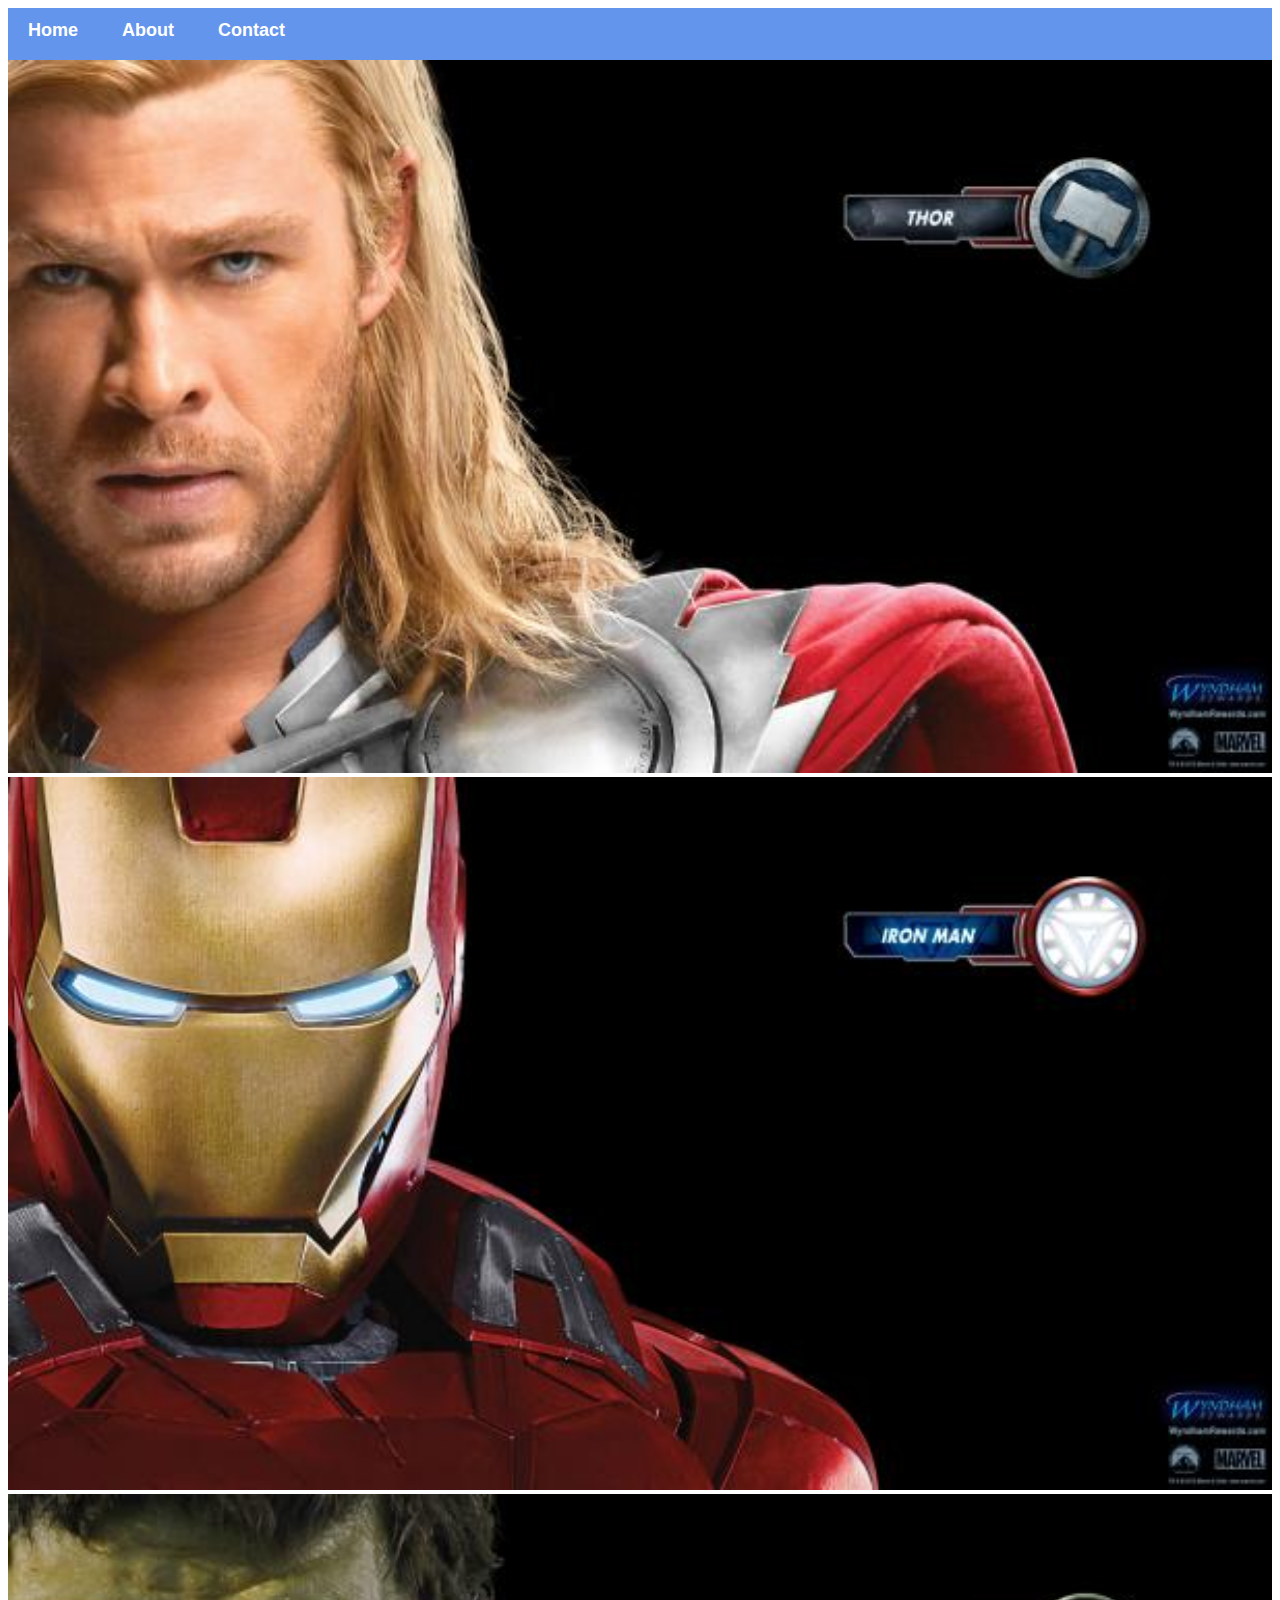
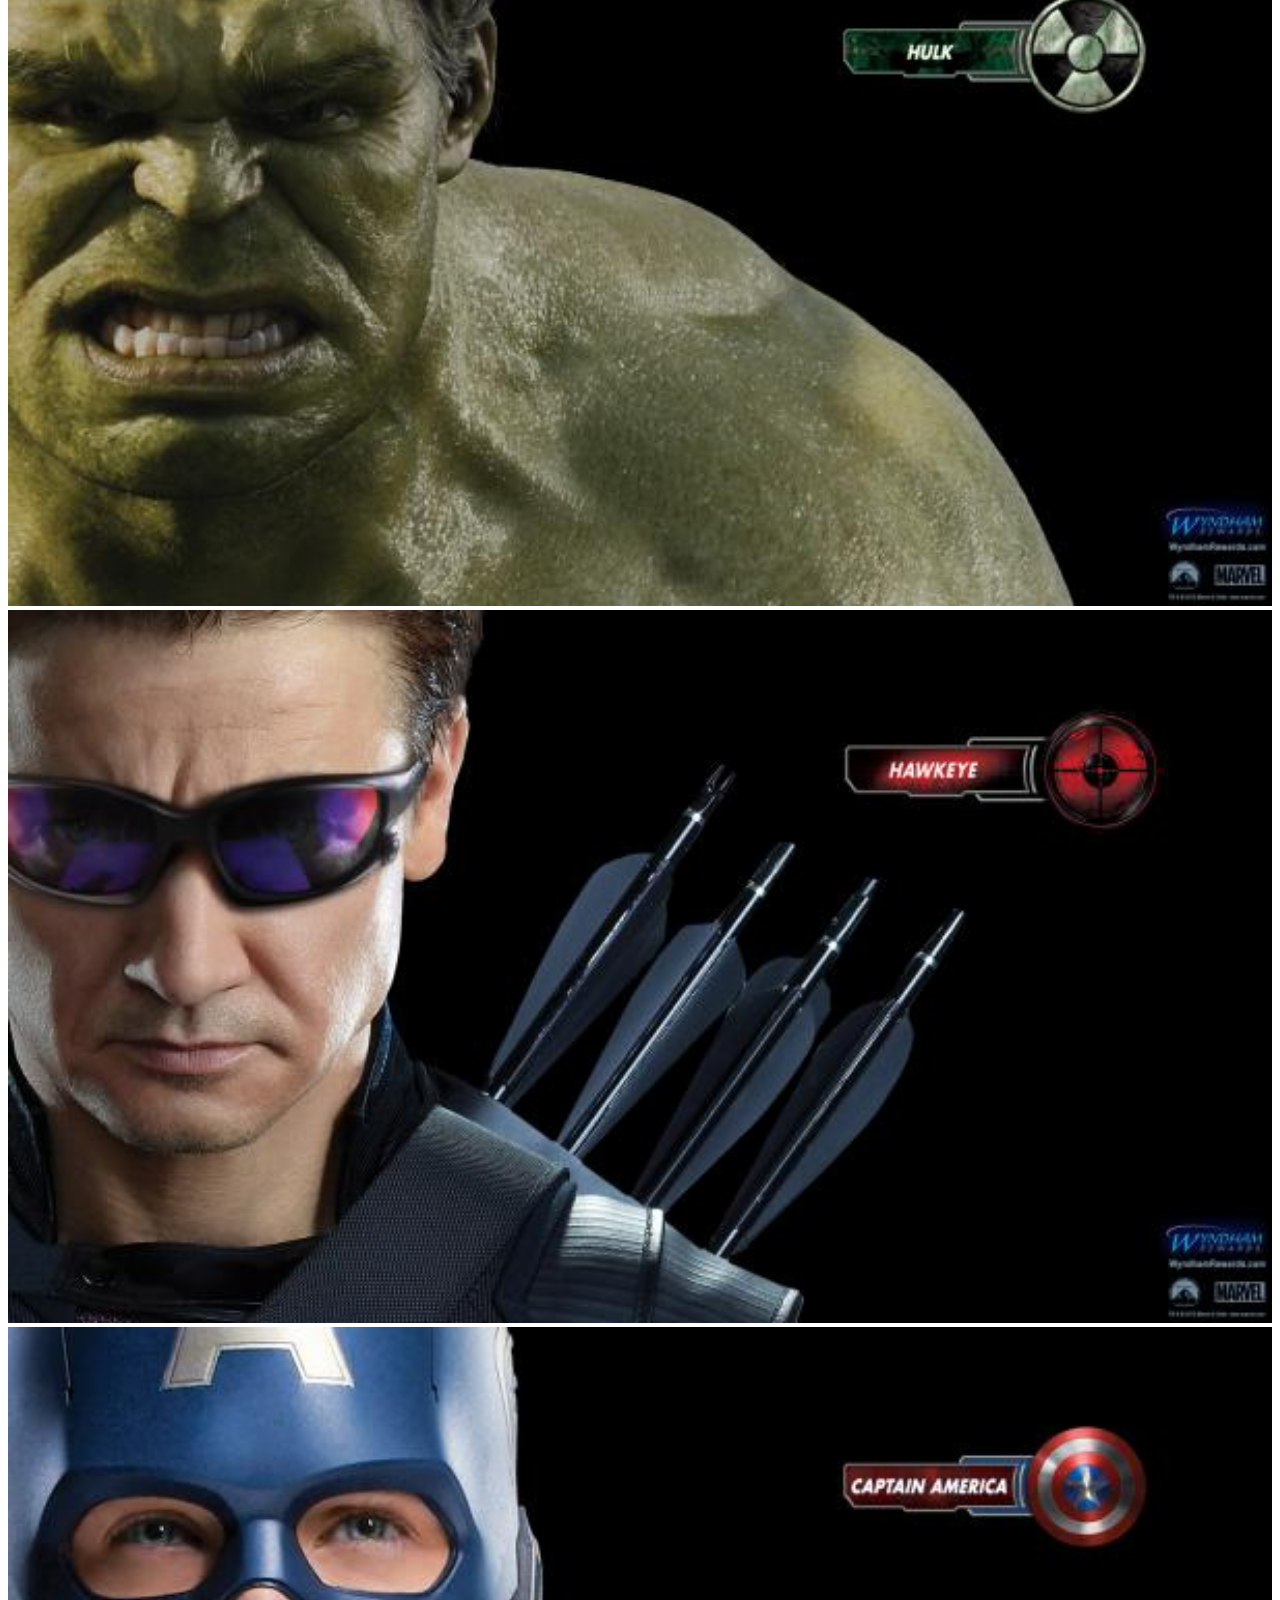
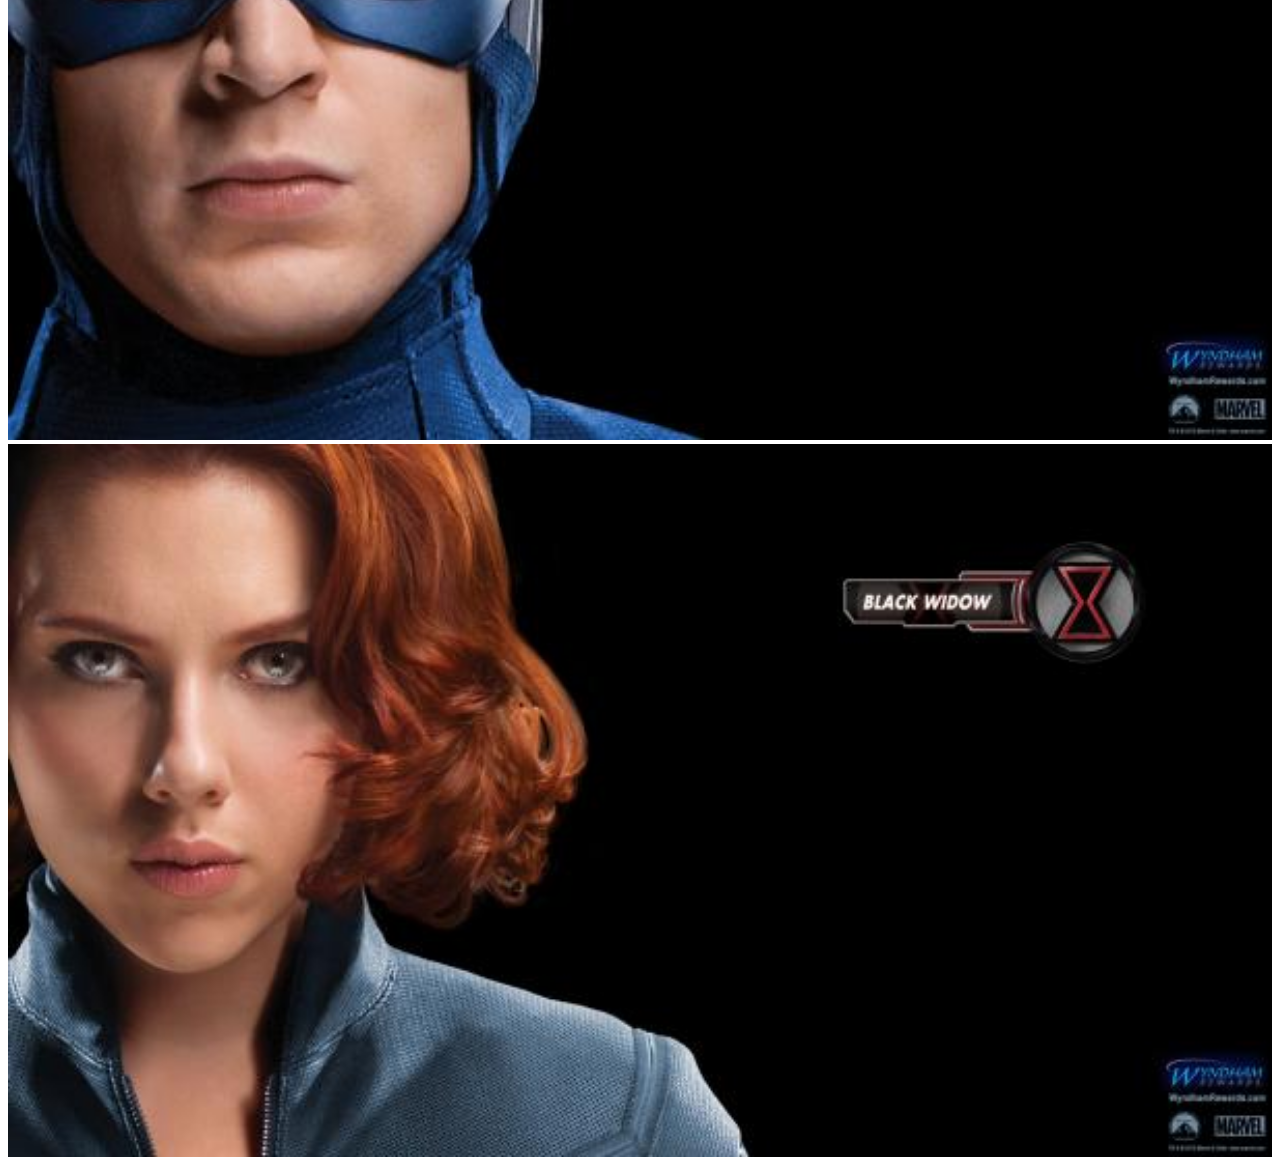
<file: index.html>
<!DOCTYPE html>
<html>
    <head>
        <link rel="stylesheet" href="style.css">
    </head>
    <body>
        <div id="menu">
            <a href="index.html">Home</a>
            <a href="about.html">About</a>
            <a href="contact.html">Contact</a>
      </div>
      <div class="gallery">
            <a href="avenger-1.html"><img src="images/avengers_01.jpg"></a>
            <a href="avenger-2.html"><img src="images/avengers_02.jpg"></a>
            <a href="avenger-3.html"><img src="images/avengers_03.jpg"></a>
            <a href="avenger-4.html"><img src="images/avengers_04.jpg"></a>
            <a href="avenger-5.html"><img src="images/avengers_05.jpg"></a>
            <a href="avenger-6.html"><img src="images/avengers_06.jpg"></a>
           
        </div>
     </body>
</html>
</file>
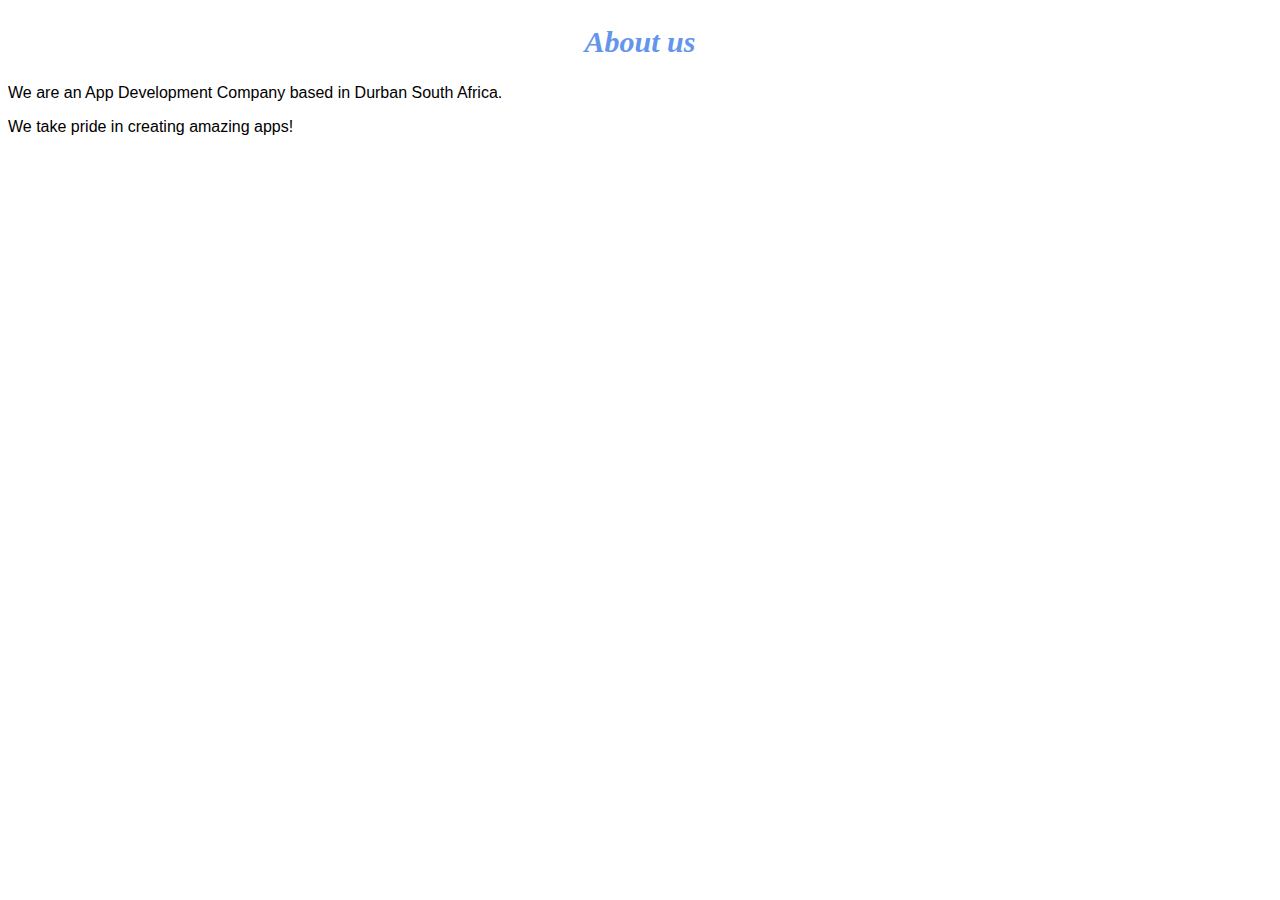
<file: about.html>
<!DOCTYPE html>
<html> 
    <head>
        <link rel="stylesheet"href="style.css">
</head>
<body>
    <h2>About us</h2>
    <p>We are an App Development Company based in Durban South Africa.</p>
    <p>We take pride in creating amazing apps!</p>
    
    
</html>
</file>
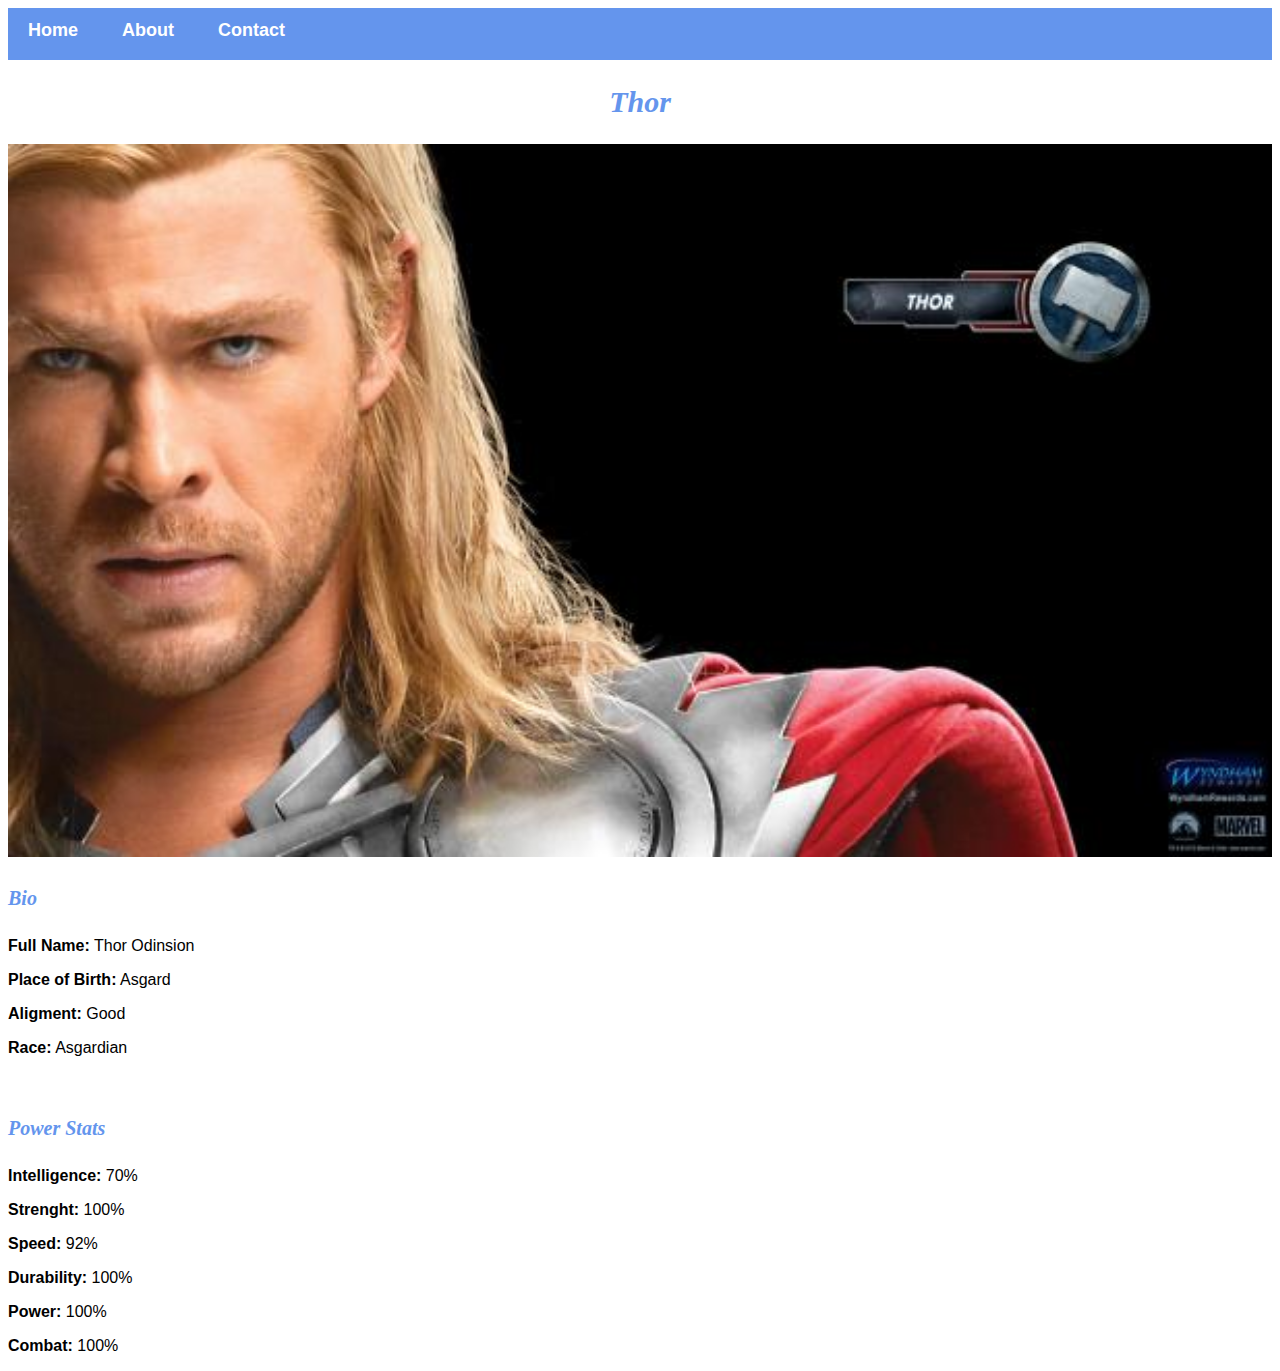
<file: avenger-1.html>
<!DOCTYPE html>
<html> 
    <head>
        <link rel="stylesheet"href="style.css">
</head>
<body>
    <div id="menu">
        <a href="index.html">Home</a>
        <a href="about.html">About</a>
        <a href="contact.html">Contact</a>
  </div>
    <h2>Thor</h2>
    <div class="gallery">
        <a href="avenger-1.html"><img src="images/avengers_01.jpg" /></a>
    </div>
    <h4>Bio</h4>
    <p><b>Full Name:</b> Thor Odinsion</p>
    <p><b>Place of Birth:</b> Asgard</p>
    <p><b>Aligment:</b> Good</p>
    <p><b>Race:</b> Asgardian</p>
    <br/>
    <h4>Power Stats</h4>
    <p><b>Intelligence:</b> 70%</p>
    <p><b>Strenght:</b> 100%</p>
    <p><b>Speed:</b> 92%</p>
    <p><b>Durability:</b> 100%</p>
    <p><b>Power:</b> 100%</p>
    <p><b>Combat:</b> 100%</p>
  </body>
</html>
</file>
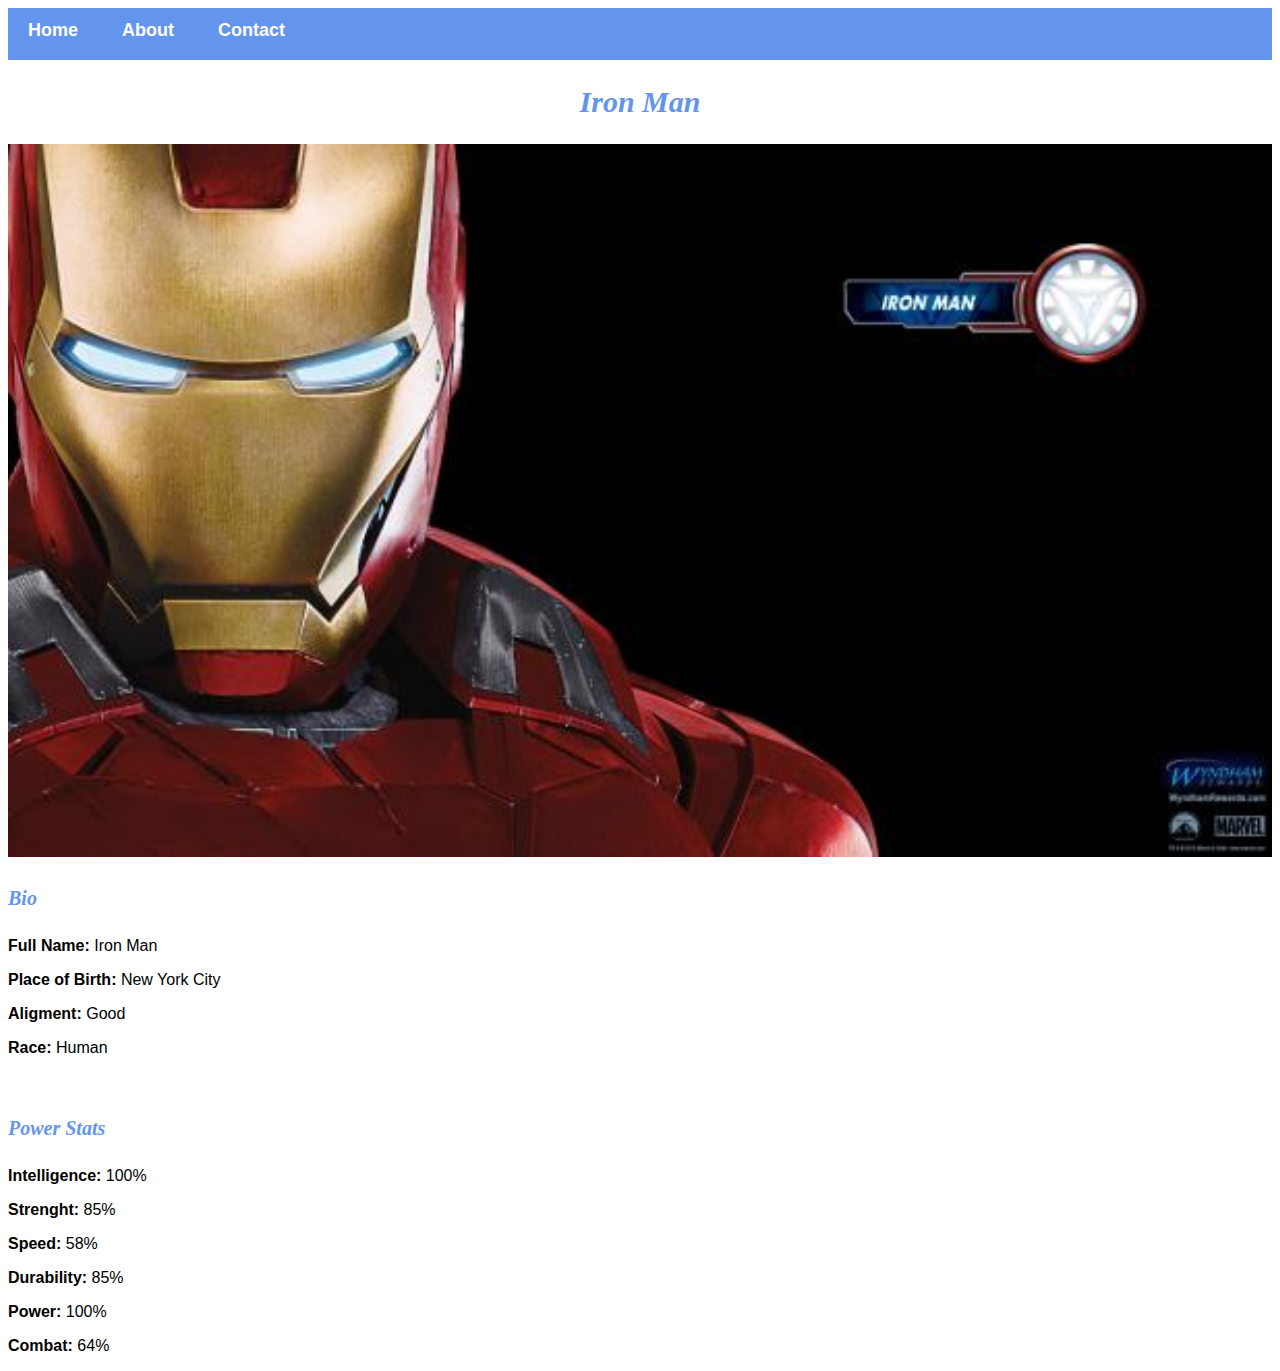
<file: avenger-2.html>
<!DOCTYPE html>
<html> 
    <head>
        <link rel="stylesheet"href="style.css">
</head>
<body>
    <div id="menu">
        <a href="index.html">Home</a>
        <a href="about.html">About</a>
        <a href="contact.html">Contact</a>
  </div>
    <h2>Iron Man</h2>
    <div class="gallery">
        <a href="avenger-1.html"><img src="images/avengers_02.jpg" /></a>
    </div>
    <h4>Bio</h4>
    <p><b>Full Name:</b> Iron Man</p>
    <p><b>Place of Birth:</b> New York City</p>
    <p><b>Aligment:</b> Good</p>
    <p><b>Race:</b> Human</p>
    <br/>
    <h4>Power Stats</h4>
    <p><b>Intelligence:</b> 100%</p>
    <p><b>Strenght:</b> 85%</p>
    <p><b>Speed:</b> 58%</p>
    <p><b>Durability:</b> 85%</p>
    <p><b>Power:</b> 100%</p>
    <p><b>Combat:</b> 64%</p>
  </body>
</html>
</file>
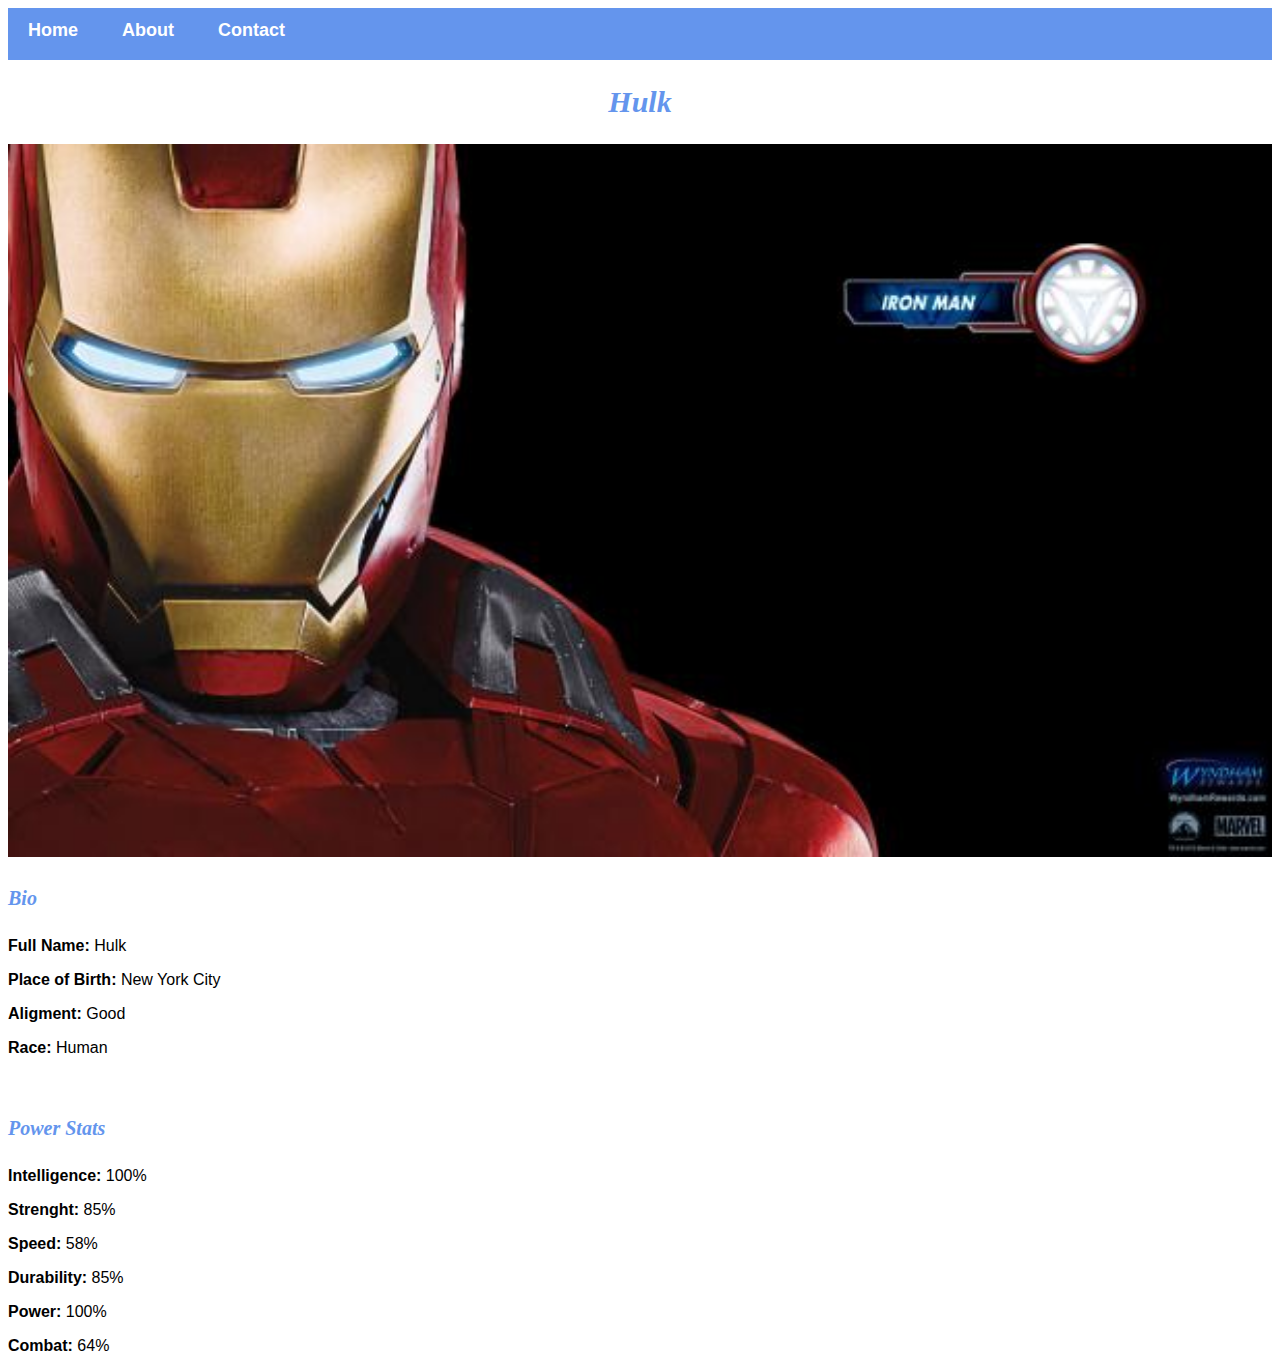
<file: avenger-3.html>
<!DOCTYPE html>
<html> 
    <head>
        <link rel="stylesheet"href="style.css">
</head>
<body>
    <div id="menu">
        <a href="index.html">Home</a>
        <a href="about.html">About</a>
        <a href="contact.html">Contact</a>
  </div>
    <h2>Hulk</h2>
    <div class="gallery">
        <a href="avenger-1.html"><img src="images/avengers_02.jpg" /></a>
    </div>
    <h4>Bio</h4>
    <p><b>Full Name:</b> Hulk</p>
    <p><b>Place of Birth:</b> New York City</p>
    <p><b>Aligment:</b> Good</p>
    <p><b>Race:</b> Human</p>
    <br/>
    <h4>Power Stats</h4>
    <p><b>Intelligence:</b> 100%</p>
    <p><b>Strenght:</b> 85%</p>
    <p><b>Speed:</b> 58%</p>
    <p><b>Durability:</b> 85%</p>
    <p><b>Power:</b> 100%</p>
    <p><b>Combat:</b> 64%</p>
  </body>
</html>
</file>
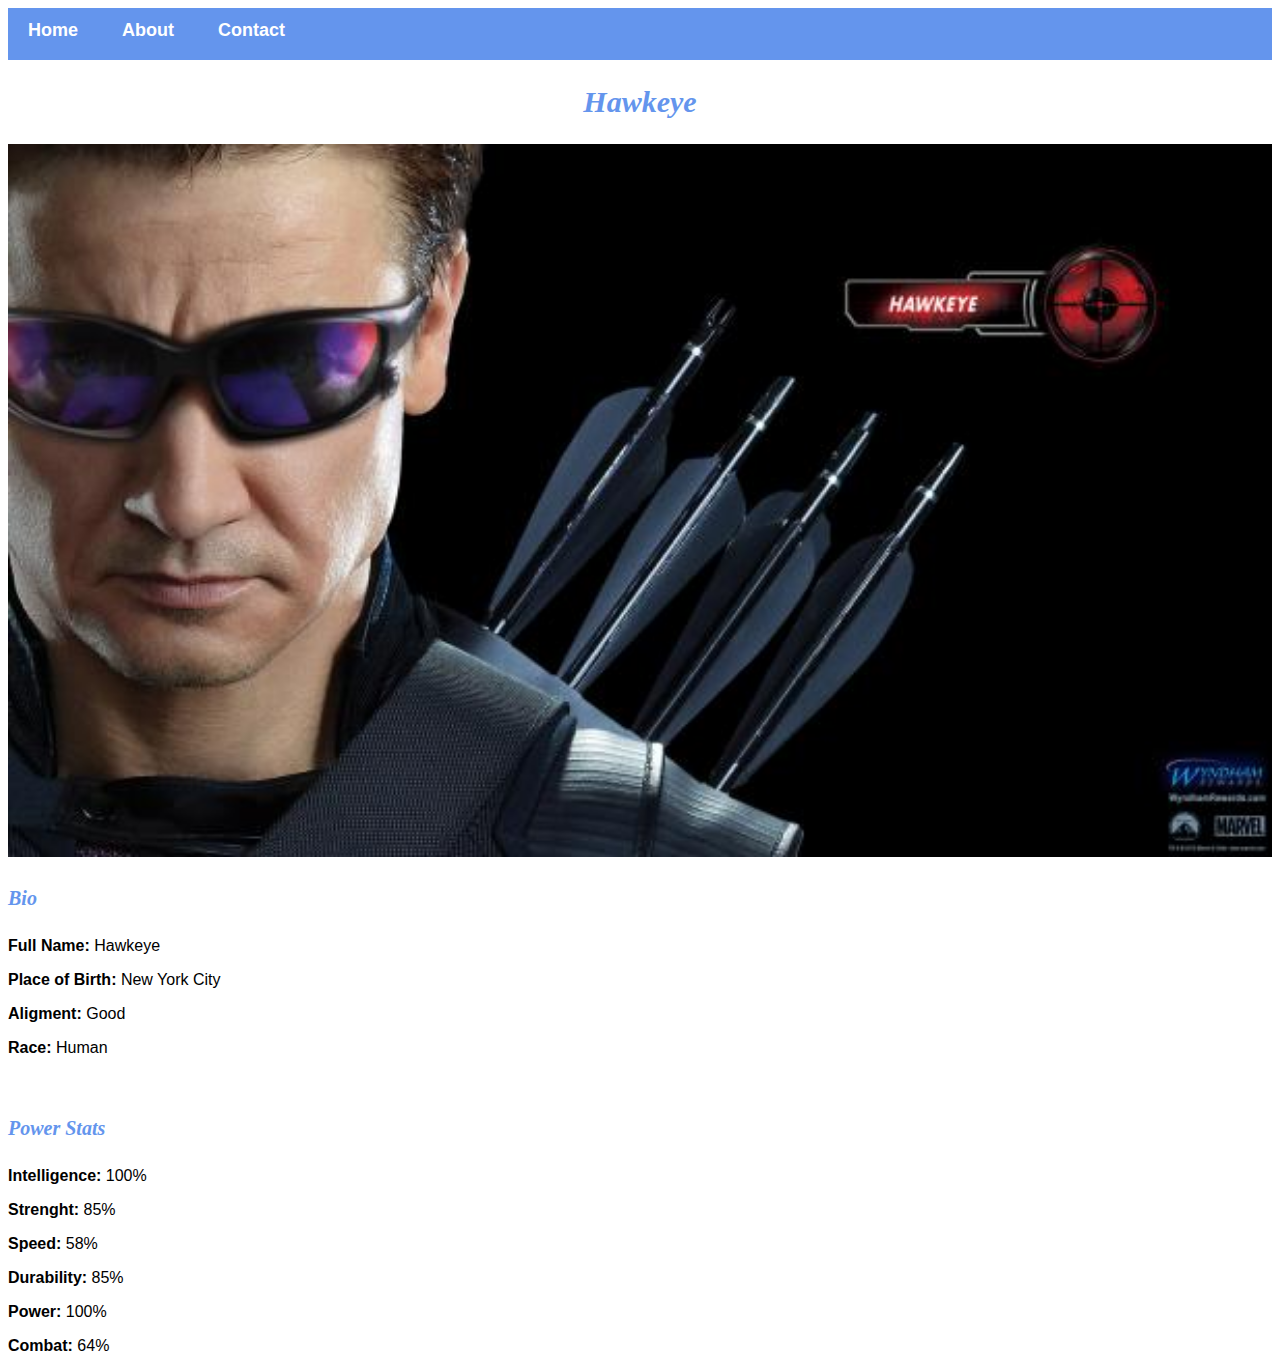
<file: avenger-4.html>
<!DOCTYPE html>
<html> 
    <head>
        <link rel="stylesheet"href="style.css">
</head>
<body>
    <div id="menu">
        <a href="index.html">Home</a>
        <a href="about.html">About</a>
        <a href="contact.html">Contact</a>
  </div>
    <h2>Hawkeye</h2>
    <div class="gallery">
        <a href="avenger-1.html"><img src="images/avengers_04.jpg" /></a>
    </div>
    <h4>Bio</h4>
    <p><b>Full Name:</b> Hawkeye</p>
    <p><b>Place of Birth:</b> New York City</p>
    <p><b>Aligment:</b> Good</p>
    <p><b>Race:</b> Human</p>
    <br/>
    <h4>Power Stats</h4>
    <p><b>Intelligence:</b> 100%</p>
    <p><b>Strenght:</b> 85%</p>
    <p><b>Speed:</b> 58%</p>
    <p><b>Durability:</b> 85%</p>
    <p><b>Power:</b> 100%</p>
    <p><b>Combat:</b> 64%</p>
  </body>
</html>
</file>
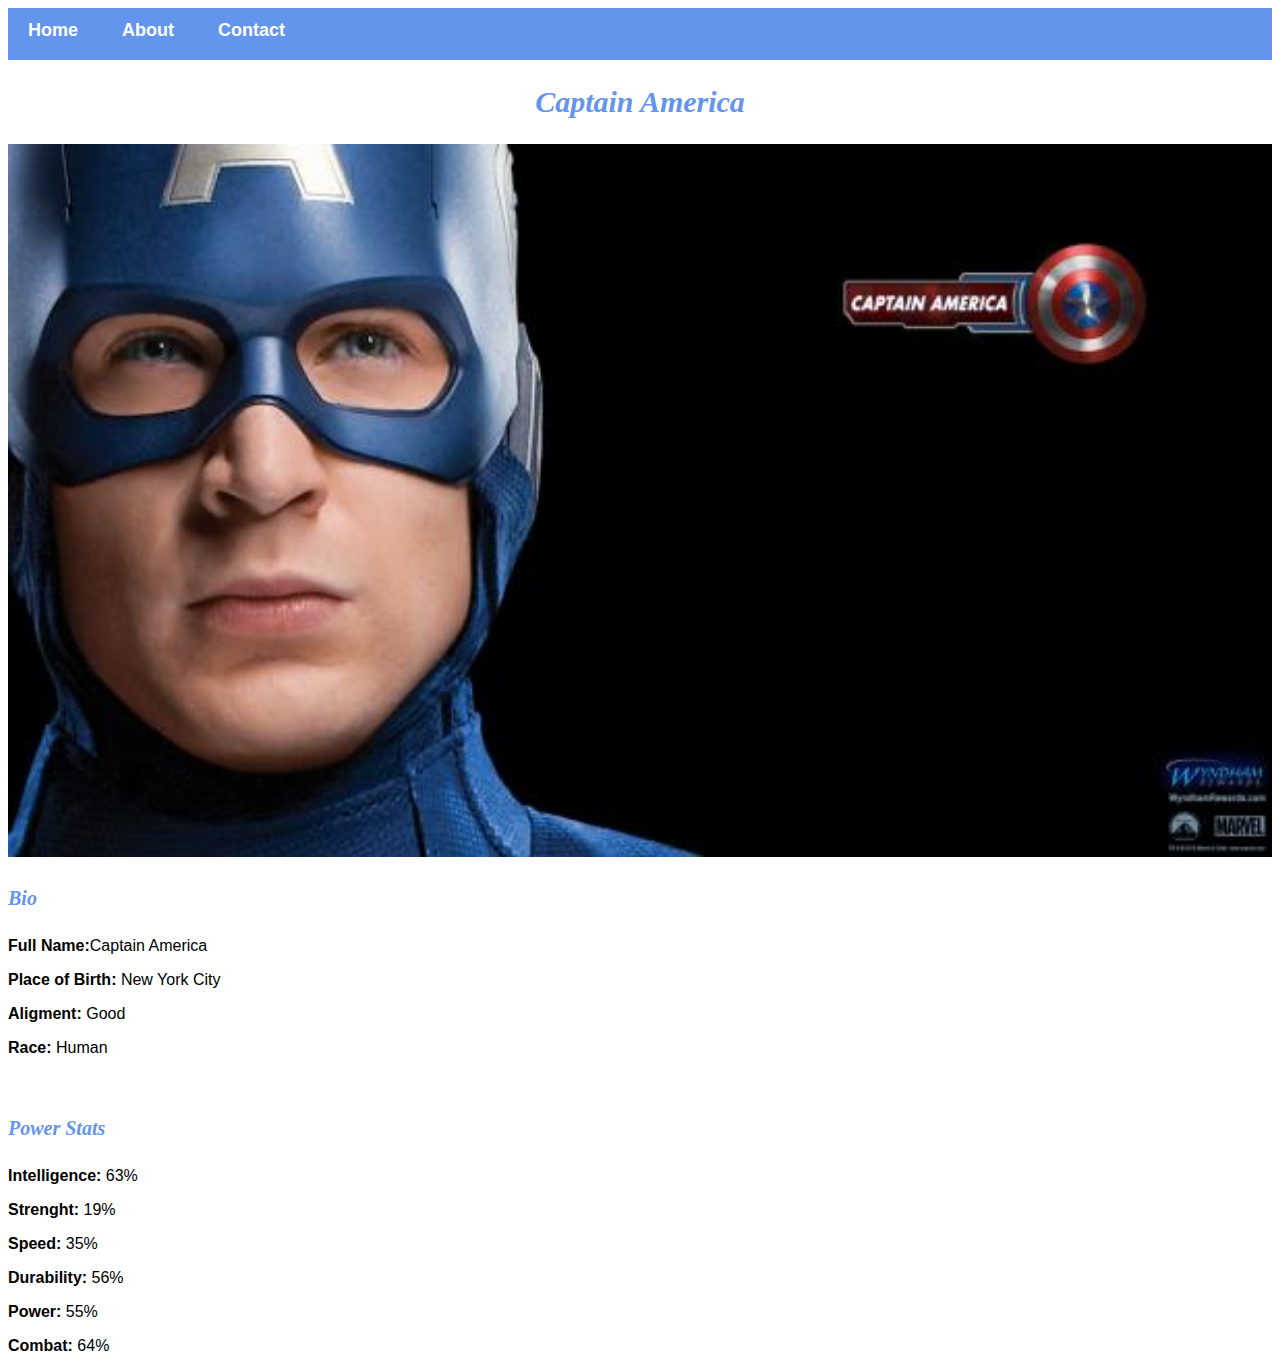
<file: avenger-5.html>
<!DOCTYPE html>
<html> 
    <head>
        <link rel="stylesheet"href="style.css">
</head>
<body>
    <div id="menu">
        <a href="index.html">Home</a>
        <a href="about.html">About</a>
        <a href="contact.html">Contact</a>
  </div>
    <h2>Captain America</h2>
    <div class="gallery">
        <a href="avenger-1.html"><img src="images/avengers_05.jpg" /></a>
    </div>
    <h4>Bio</h4>
    <p><b>Full Name:</b>Captain America</p>
    <p><b>Place of Birth:</b> New York City</p>
    <p><b>Aligment:</b> Good</p>
    <p><b>Race:</b> Human</p>
    <br/>
    <h4>Power Stats</h4>
    <p><b>Intelligence:</b> 63%</p>
    <p><b>Strenght:</b> 19%</p>
    <p><b>Speed:</b> 35%</p>
    <p><b>Durability:</b> 56%</p>
    <p><b>Power:</b> 55%</p>
    <p><b>Combat:</b> 64%</p>
  </body>
</html>
</file>
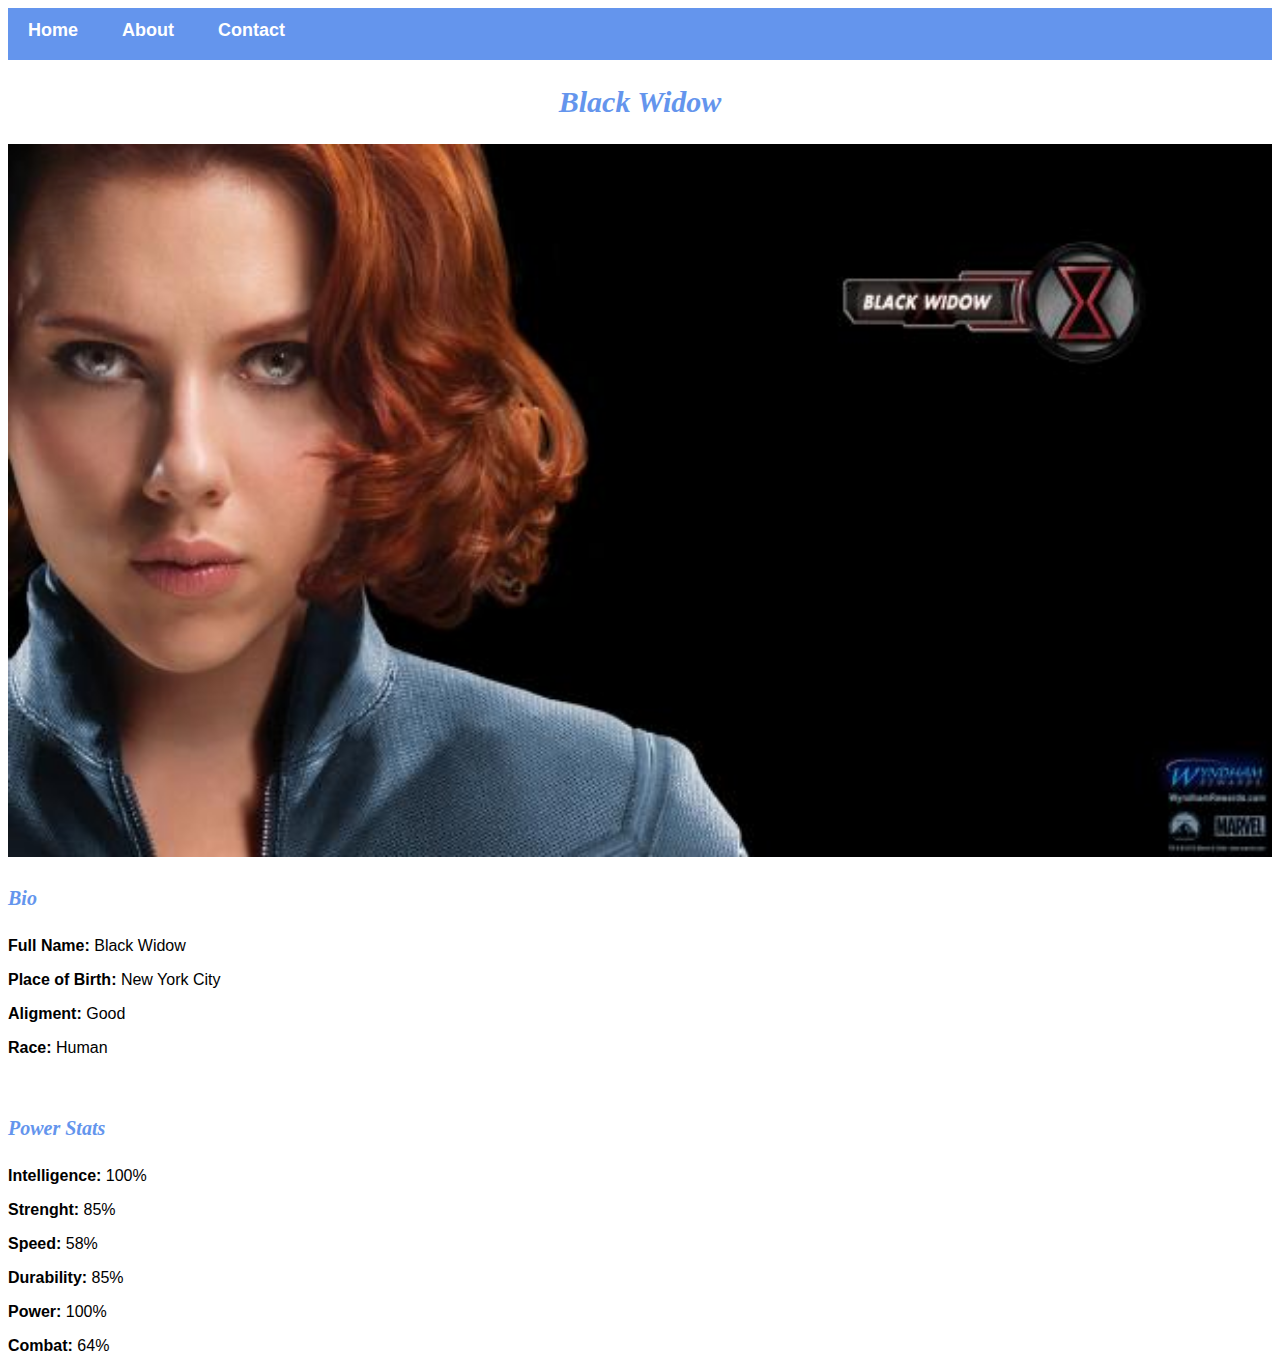
<file: avenger-6.html>
<!DOCTYPE html>
<html> 
    <head>
        <link rel="stylesheet"href="style.css">
</head>
<body>
    <div id="menu">
        <a href="index.html">Home</a>
        <a href="about.html">About</a>
        <a href="contact.html">Contact</a>
  </div>
    <h2>Black Widow</h2>
    <div class="gallery">
        <a href="avenger-1.html"><img src="images/avengers_06.jpg" /></a>
    </div>
    <h4>Bio</h4>
    <p><b>Full Name:</b> Black Widow</p>
    <p><b>Place of Birth:</b> New York City</p>
    <p><b>Aligment:</b> Good</p>
    <p><b>Race:</b> Human</p>
    <br/>
    <h4>Power Stats</h4>
    <p><b>Intelligence:</b> 100%</p>
    <p><b>Strenght:</b> 85%</p>
    <p><b>Speed:</b> 58%</p>
    <p><b>Durability:</b> 85%</p>
    <p><b>Power:</b> 100%</p>
    <p><b>Combat:</b> 64%</p>
  </body>
</html>
</file>
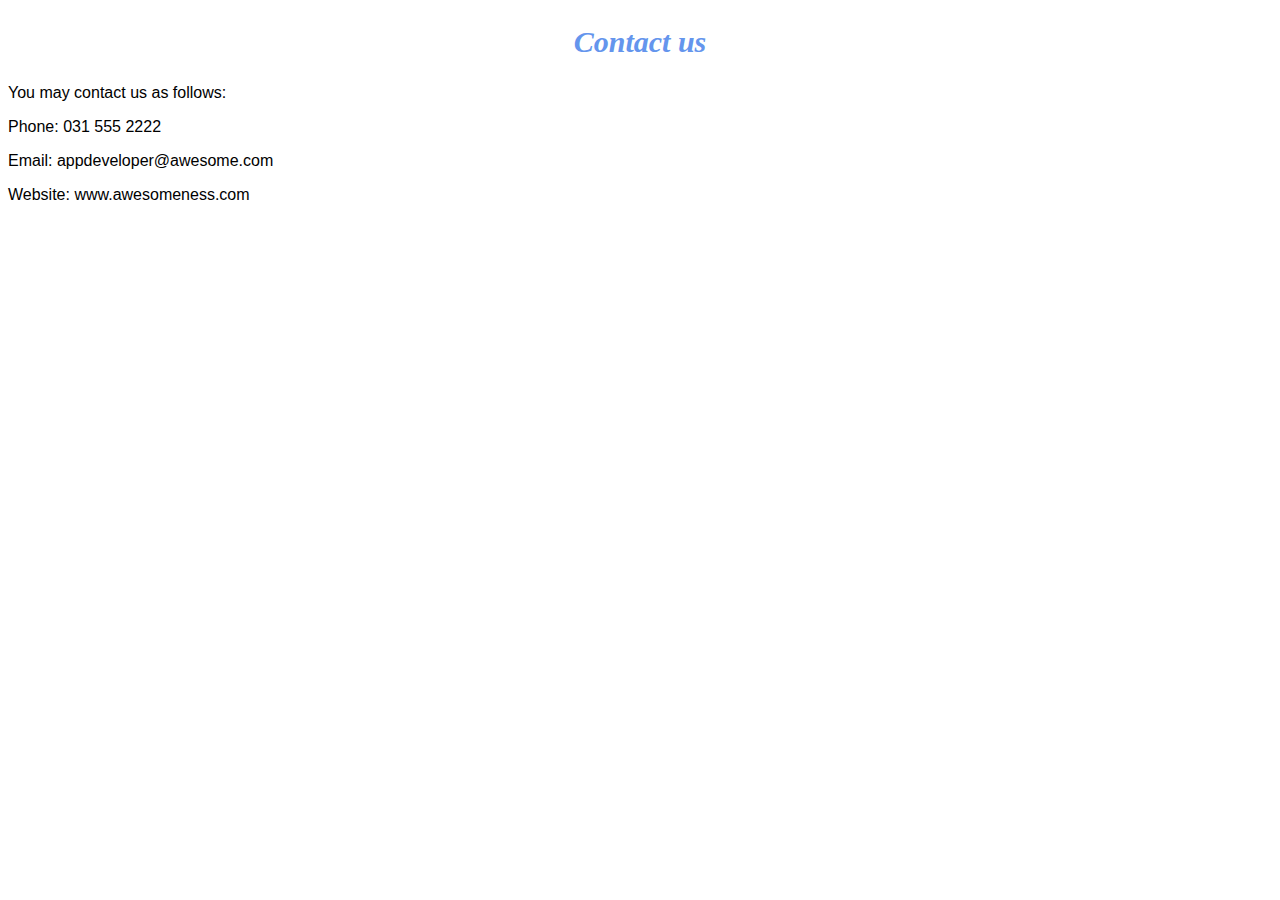
<file: contact.html>
<!DOCTYPE html>
<html> 
    <head>
        <link rel="stylesheet"href="style.css">
</head>
<body>
    <h2>Contact us</h2>
    <p>You may contact us as follows:</p>
    <p>Phone: 031 555 2222</p>
    <p>Email: appdeveloper@awesome.com</p>
    <p>Website: www.awesomeness.com</p>

    </body>
</html>
</file>
<file: style.css>
.gallery img{
    width: 100%;
}

h2{
    font-family: Impact, fantasy;
    text-align: center;
    font-size: 30px;
    color: cornflowerblue;
    font-style: italic;
}

h4{
    font-family: Impact, fantasy;
    font-size:  20px;
    font-style: italic;
    color: cornflowerblue;
}

p{
    font-family: Helvetica, sans-serif;
}

#menu{
    width: 100%;
    height: 40px;
    background-color: cornflowerblue;
    padding-top: 12px;
}

#menu a{
    color: #ffffff;
    font-family: Helvetica, sans-serif;
    font-size: 18px;
    text-decoration: none;
    font-weight: 800;
    padding-left: 20px;
    padding-right: 20px;
}

#menu a:hover{
    color: #5077bd;
}
</file>
